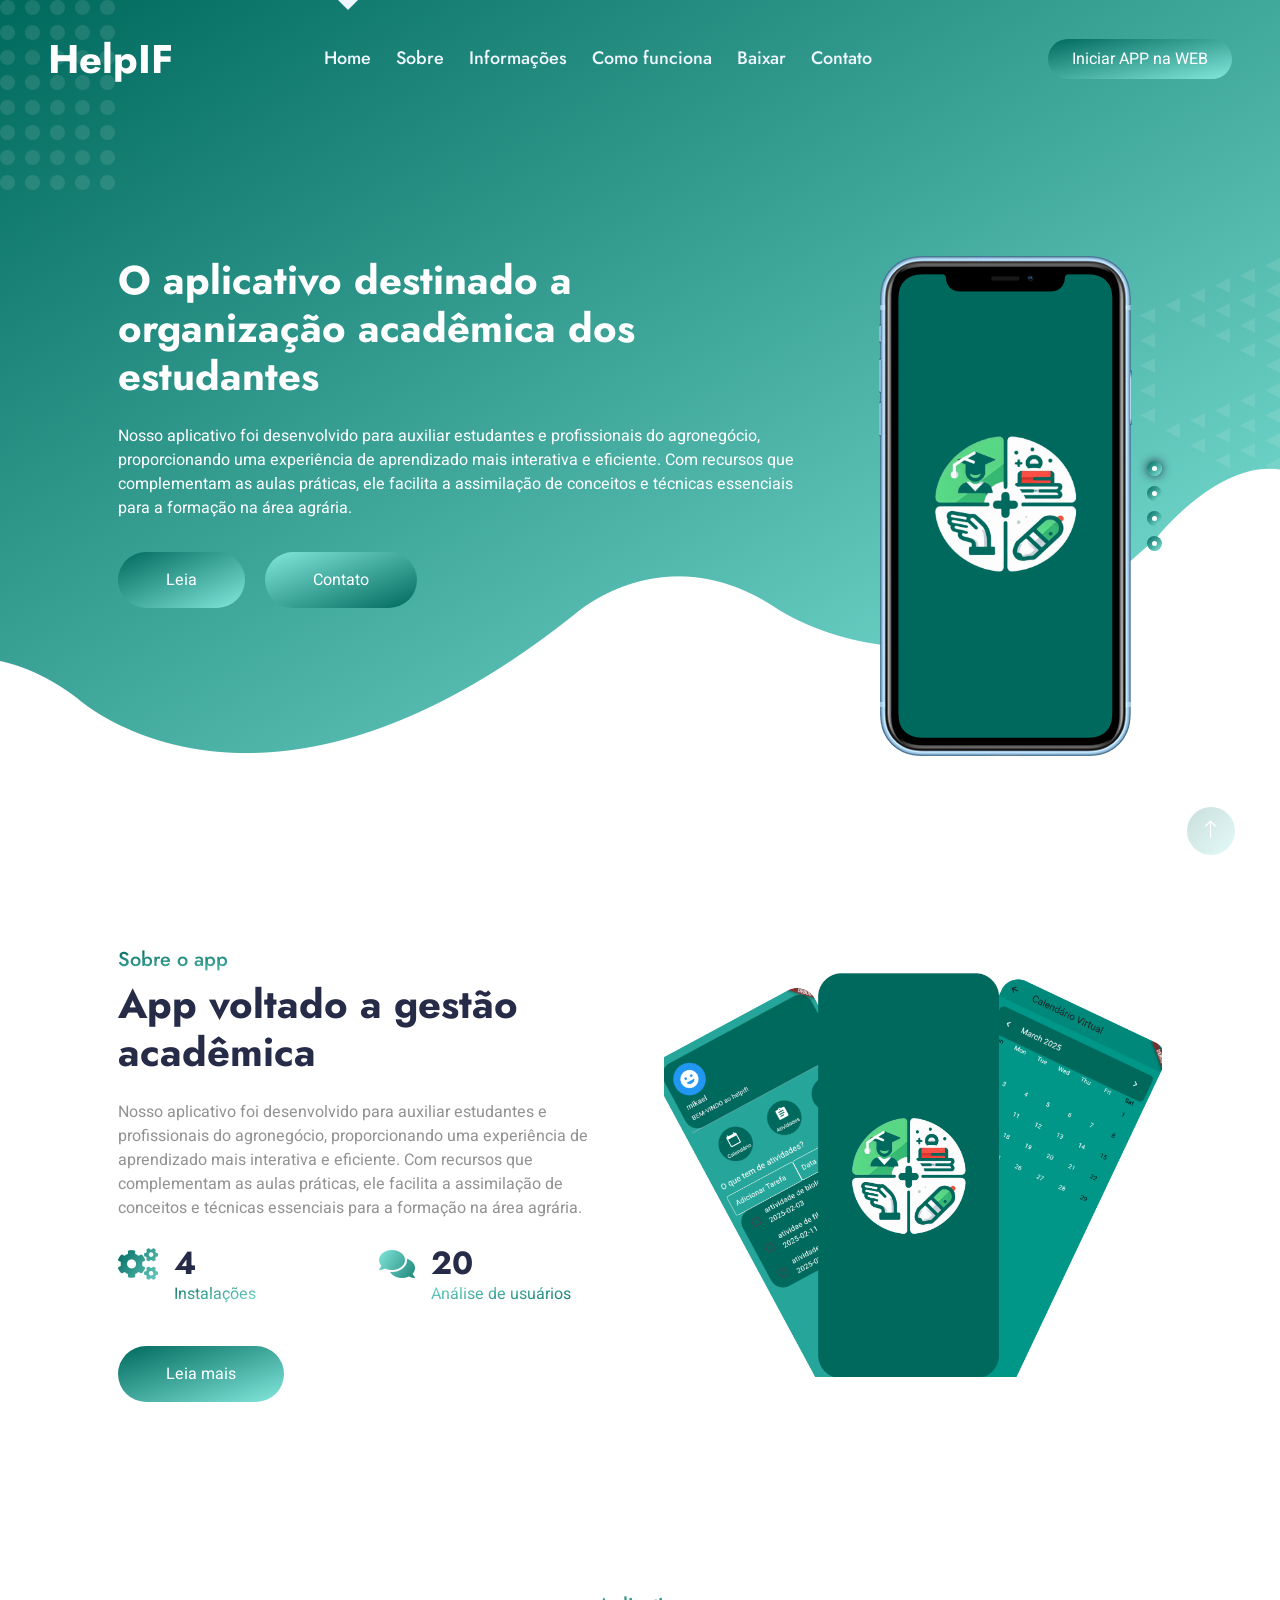
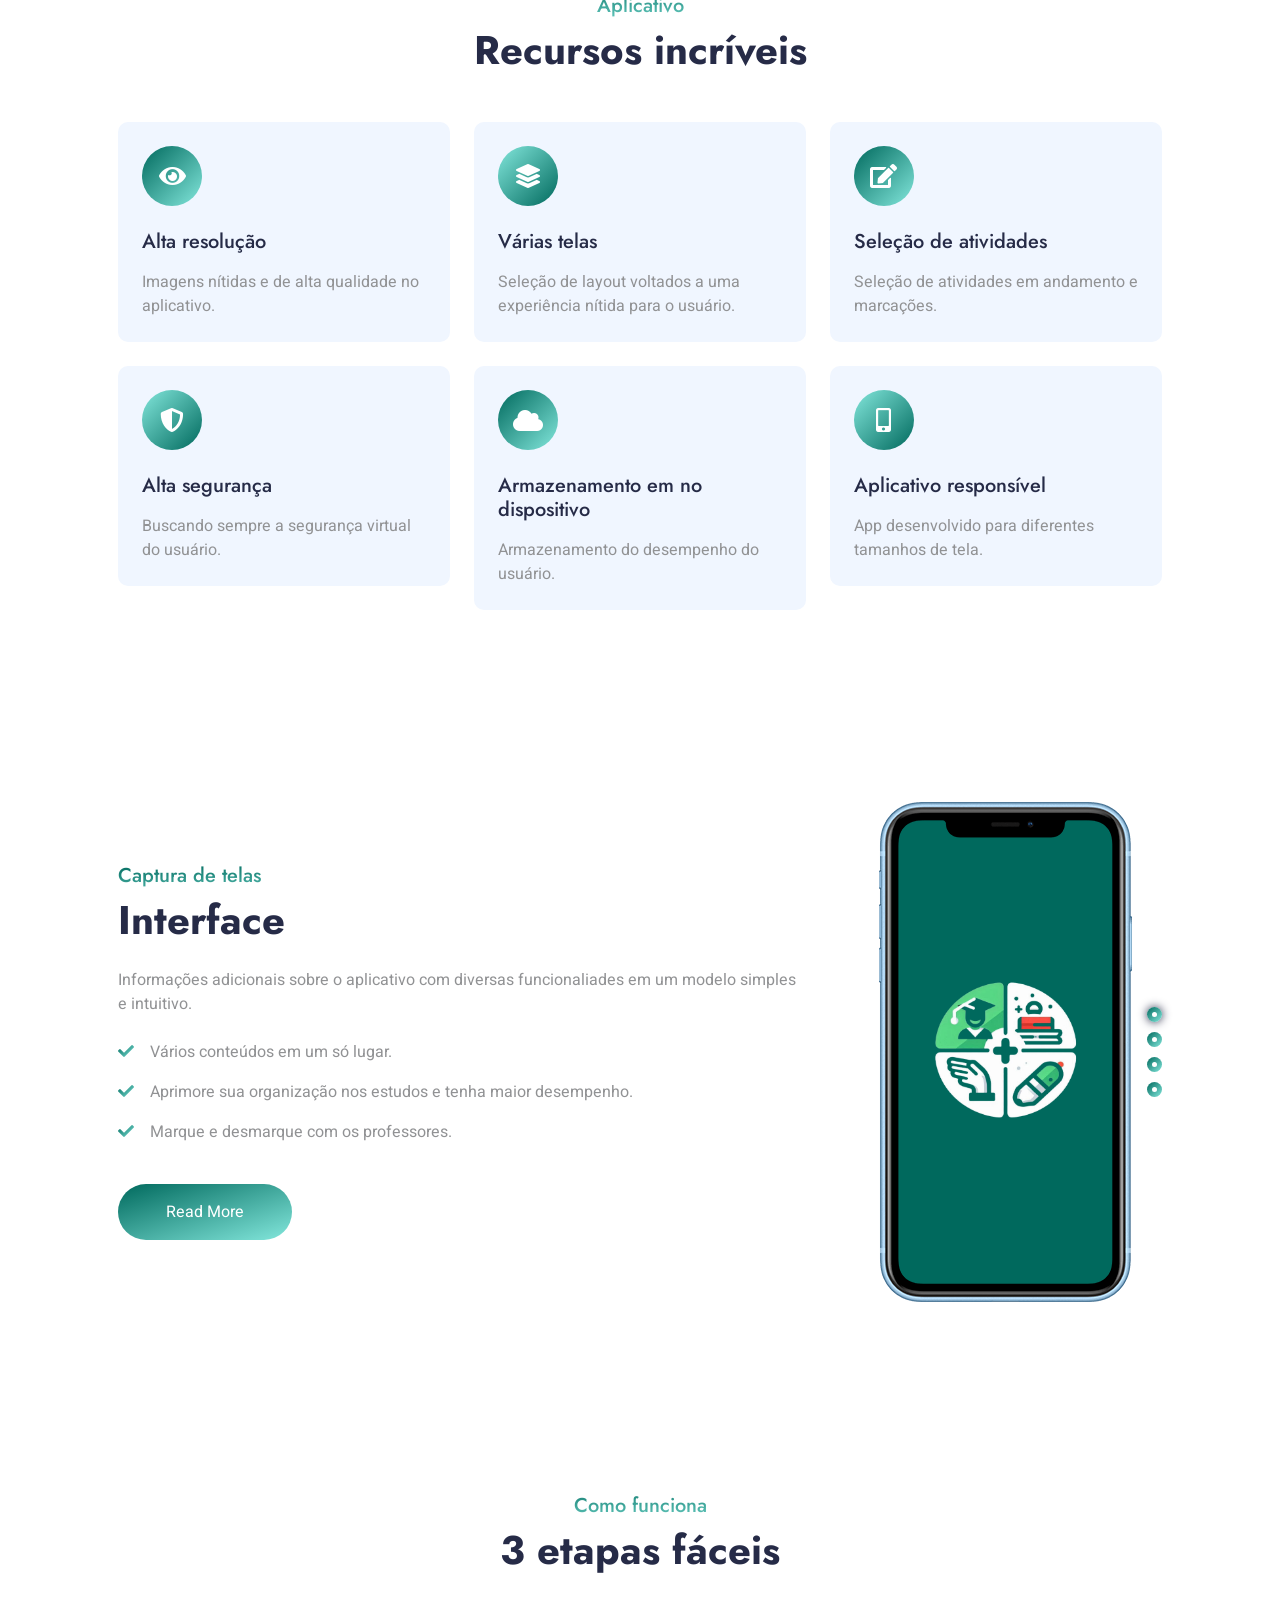
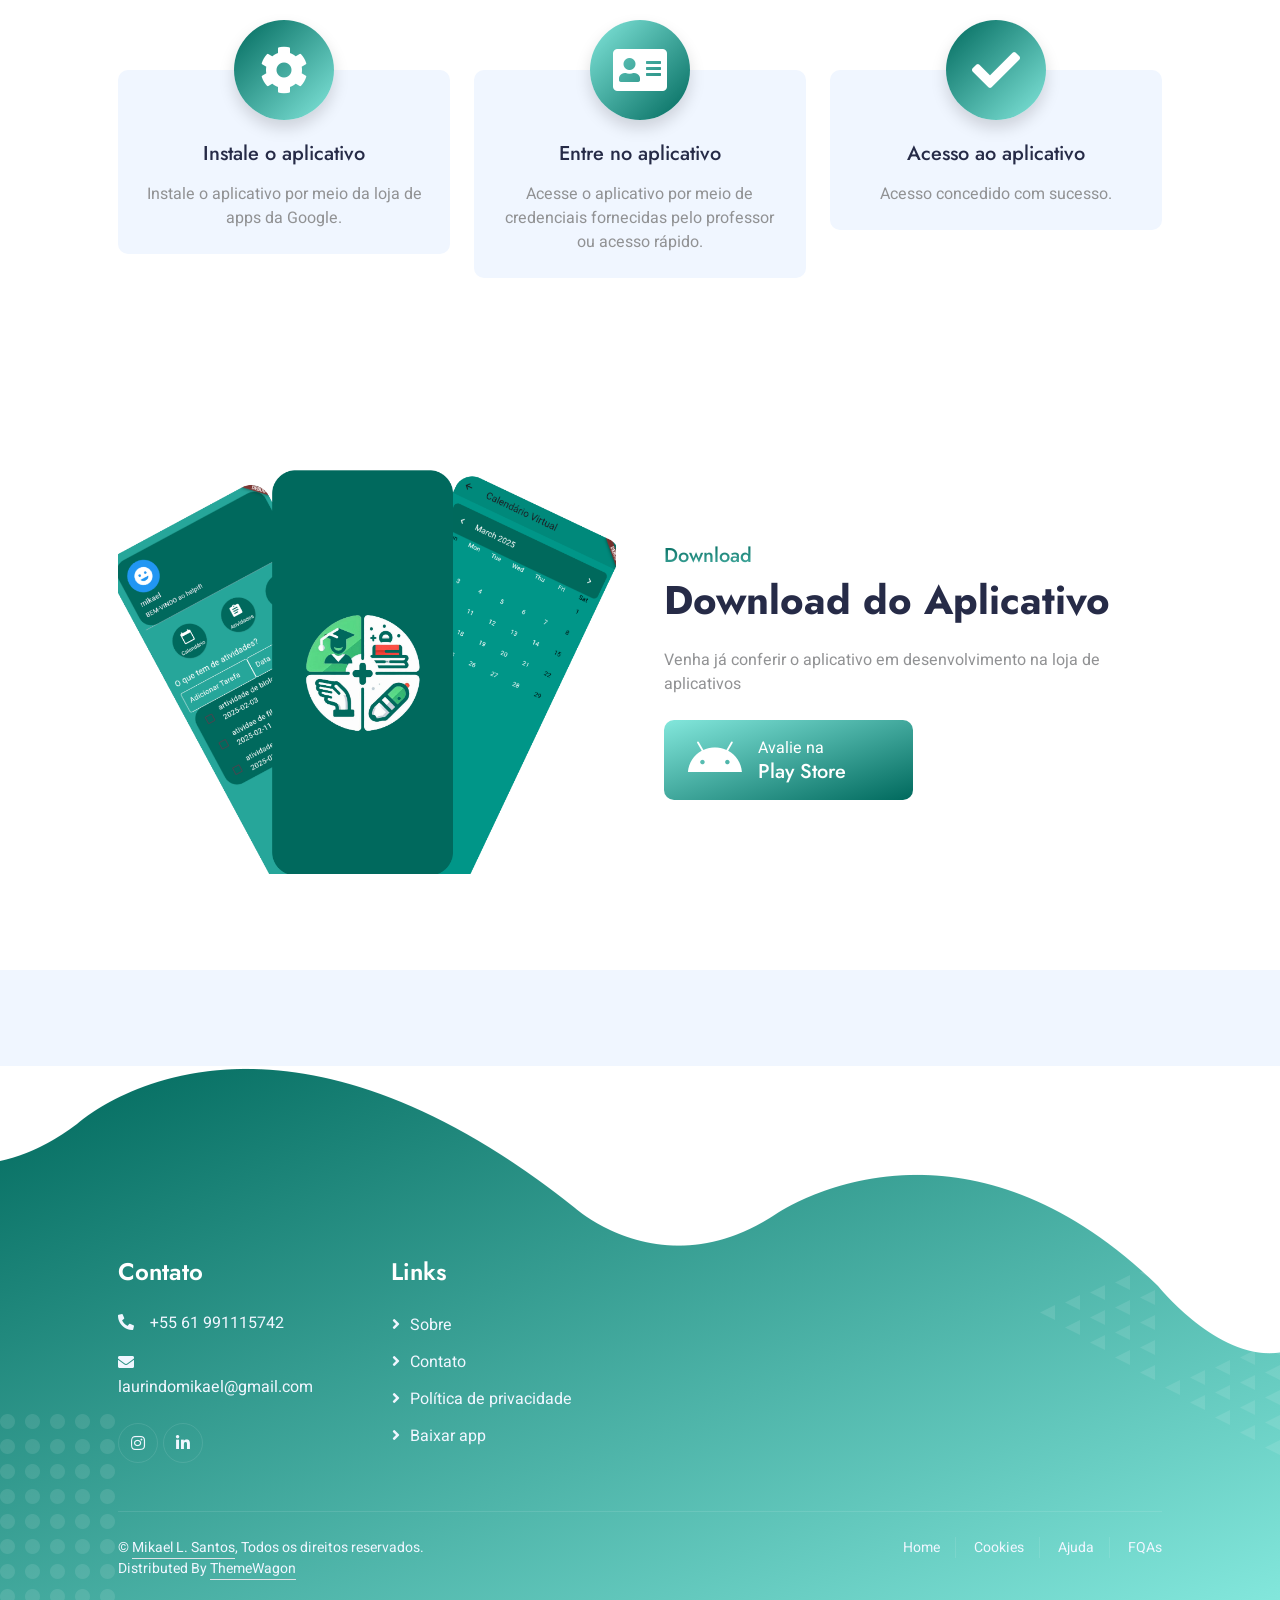
<file: SITE_HELPIF/index.html>
<!DOCTYPE html>
<html lang="pt">

<head>
    <meta charset="utf-8">
    <title>HelpIF</title>
    <meta content="width=device-width, initial-scale=1.0" name="viewport">
    <meta content="" name="keywords">
    <meta content="" name="description">

    <!-- Favicon -->
    <link href="img/favicon.ico" rel="icon">

    <!-- Google Web Fonts -->
    <link rel="preconnect" href="https://fonts.googleapis.com">
    <link rel="preconnect" href="https://fonts.gstatic.com" crossorigin>
    <link href="https://fonts.googleapis.com/css2?family=Heebo:wght@400;500&family=Jost:wght@500;600;700&display=swap" rel="stylesheet"> 

    <!-- Icon Font Stylesheet -->
    <link href="https://cdnjs.cloudflare.com/ajax/libs/font-awesome/5.10.0/css/all.min.css" rel="stylesheet">
    <link href="https://cdn.jsdelivr.net/npm/bootstrap-icons@1.4.1/font/bootstrap-icons.css" rel="stylesheet">

    <!-- Libraries Stylesheet -->
    <link href="lib/animate/animate.min.css" rel="stylesheet">
    <link href="lib/owlcarousel/assets/owl.carousel.min.css" rel="stylesheet">

    <!-- Customized Bootstrap Stylesheet -->
    <link href="css/bootstrap.min.css" rel="stylesheet">

    <!-- Template Stylesheet -->
    <link href="css/style.css" rel="stylesheet">
</head>

<body data-bs-spy="scroll" data-bs-target=".navbar" data-bs-offset="51">
    <div class="container-xxl bg-white p-0">
        <!-- Spinner Start -->
        <div id="spinner" class="show bg-white position-fixed translate-middle w-100 vh-100 top-50 start-50 d-flex align-items-center justify-content-center">
            <div class="spinner-grow text-primary" style="width: 3rem; height: 3rem;" role="status">
                <span class="sr-only">Carregando...</span>
            </div>
        </div>
        <!-- Spinner End -->


        <!-- Navbar & Hero Start -->
        <div class="container-xxl position-relative p-0" id="home">
            <nav class="navbar navbar-expand-lg navbar-light px-4 px-lg-5 py-3 py-lg-0">
                <a href="" class="navbar-brand p-0">
                    <h1 class="m-0">HelpIF</h1>
                    <!-- <img src="img/logo.png" alt="Logo"> -->
                </a>
                <button class="navbar-toggler" type="button" data-bs-toggle="collapse" data-bs-target="#navbarCollapse">
                    <span class="fa fa-bars"></span>
                </button>
                <div class="collapse navbar-collapse" id="navbarCollapse">  
                    <div class="navbar-nav mx-auto py-0">
                        <a href="#home" class="nav-item nav-link active">Home</a>
                        <a href="#Sobre" class="nav-item nav-link">Sobre</a>
                        <a href="#feature" class="nav-item nav-link">Informações</a>
                        <a href="#funciona" class="nav-item nav-link">Como funciona</a>
                        <a href="#baixar" class="nav-item nav-link">Baixar</a>
                        <a href="#contatos" class="nav-item nav-link">Contato</a>
                    </div>
                    <a href="/SITE_HELPIF/aplicativo/index.html" class="btn btn-primary-gradient rounded-pill py-2 px-4 ms-3 d-none d-lg-block">Iniciar APP na WEB</a>
                </div>
            </nav>

            <div class="container-xxl bg-primary hero-header" id="home">
                <div class="container px-lg-5">
                    <div class="row g-5">
                        <div class="col-lg-8 text-center text-lg-start">
                            <h1 class="text-white mb-4 animated slideInDown">O aplicativo destinado a organização acadêmica dos estudantes</h1>
                            <p class="text-white pb-3 animated slideInDown">Nosso aplicativo foi desenvolvido para auxiliar estudantes e profissionais do agronegócio, proporcionando uma experiência de aprendizado mais interativa e eficiente. Com recursos que complementam as aulas práticas, ele facilita a assimilação de conceitos e técnicas essenciais para a formação na área agrária.</p>
                            <a href="" class="btn btn-primary-gradient py-sm-3 px-4 px-sm-5 rounded-pill me-3 animated slideInLeft">Leia</a>
                            <a href="" class="btn btn-secondary-gradient py-sm-3 px-4 px-sm-5 rounded-pill animated slideInRight">Contato</a>
                        </div>
                        <div class="col-lg-4 d-flex justify-content-center justify-content-lg-end wow fadeInUp" data-wow-delay="0.3s">
                            <div class="owl-carousel screenshot-carousel">
                                <img class="img-fluid" src="img/screenshot-1.png" alt="">
                                <img class="img-fluid" src="img/screenshot-2.png" alt="">
                                <img class="img-fluid" src="img/screenshot-3.png" alt="">
                                <img class="img-fluid" src="img/screenshot-4.png" alt="">
                            </div>
                        </div>
                    </div>
                </div>
            </div>
        </div>
        <!-- Navbar & Hero End -->


        <!-- About Start -->
        <div class="container-xxl py-5" id="Sobre">
            <div class="container py-5 px-lg-5">
                <div class="row g-5 align-items-center">
                    <div class="col-lg-6 wow fadeInUp" data-wow-delay="0.1s">
                        <h5 class="text-primary-gradient fw-medium">Sobre o app</h5>
                        <h1 class="mb-4">App voltado a gestão acadêmica</h1>
                        <p class="mb-4">Nosso aplicativo foi desenvolvido para auxiliar estudantes e profissionais do agronegócio, proporcionando uma experiência de aprendizado mais interativa e eficiente. Com recursos que complementam as aulas práticas, ele facilita a assimilação de conceitos e técnicas essenciais para a formação na área agrária.</p>
                        <div class="row g-4 mb-4">
                            <div class="col-sm-6 wow fadeIn" data-wow-delay="0.5s">
                                <div class="d-flex">
                                    <i class="fa fa-cogs fa-2x text-primary-gradient flex-shrink-0 mt-1"></i>
                                    <div class="ms-3">
                                        <h2 class="mb-0" data-toggle="counter-up">10</h2>
                                        <p class="text-primary-gradient mb-0">Instalações</p>
                                    </div>
                                </div>
                            </div>
                            <div class="col-sm-6 wow fadeIn" data-wow-delay="0.7s">
                                <div class="d-flex">
                                    <i class="fa fa-comments fa-2x text-secondary-gradient flex-shrink-0 mt-1"></i>
                                    <div class="ms-3">
                                        <h2 class="mb-0" data-toggle="counter-up">50</h2>
                                        <p class="text-secondary-gradient mb-0">Análise de usuários</p>
                                    </div>
                                </div>
                            </div>
                        </div>
                        <a href="" class="btn btn-primary-gradient py-sm-3 px-4 px-sm-5 rounded-pill mt-3">Leia mais</a>
                    </div>
                    <div class="col-lg-6">
                        <img class="img-fluid wow fadeInUp" data-wow-delay="0.5s" src="img/about1.png">
                    </div>
                </div>
            </div>
        </div>
        <!-- About End -->


        <!-- Features Start -->
        <div class="container-xxl py-5" id="feature">
            <div class="container py-5 px-lg-5">
                <div class="text-center wow fadeInUp" data-wow-delay="0.1s">
                    <h5 class="text-primary-gradient fw-medium">Aplicativo</h5>
                    <h1 class="mb-5">Recursos incríveis</h1>
                </div>
                <div class="row g-4">
                    <div class="col-lg-4 col-md-6 wow fadeInUp" data-wow-delay="0.1s">
                        <div class="feature-item bg-light rounded p-4">
                            <div class="d-inline-flex align-items-center justify-content-center bg-primary-gradient rounded-circle mb-4" style="width: 60px; height: 60px;">
                                <i class="fa fa-eye text-white fs-4"></i>
                            </div>
                            <h5 class="mb-3">Alta resolução</h5>
                            <p class="m-0">Imagens nítidas e de alta qualidade no aplicativo.</p>
                        </div>
                    </div>
                    <div class="col-lg-4 col-md-6 wow fadeInUp" data-wow-delay="0.3s">
                        <div class="feature-item bg-light rounded p-4">
                            <div class="d-inline-flex align-items-center justify-content-center bg-secondary-gradient rounded-circle mb-4" style="width: 60px; height: 60px;">
                                <i class="fa fa-layer-group text-white fs-4"></i>
                            </div>
                            <h5 class="mb-3">Várias telas</h5>
                            <p class="m-0">Seleção de layout voltados a uma experiência nítida para o usuário.</p>
                        </div>
                    </div>
                    <div class="col-lg-4 col-md-6 wow fadeInUp" data-wow-delay="0.5s">
                        <div class="feature-item bg-light rounded p-4">
                            <div class="d-inline-flex align-items-center justify-content-center bg-primary-gradient rounded-circle mb-4" style="width: 60px; height: 60px;">
                                <i class="fa fa-edit text-white fs-4"></i>
                            </div>
                            <h5 class="mb-3">Seleção de atividades </h5>
                            <p class="m-0">Seleção de atividades em andamento e marcações.</p>
                        </div>
                    </div>
                    <div class="col-lg-4 col-md-6 wow fadeInUp" data-wow-delay="0.1s">
                        <div class="feature-item bg-light rounded p-4">
                            <div class="d-inline-flex align-items-center justify-content-center bg-secondary-gradient rounded-circle mb-4" style="width: 60px; height: 60px;">
                                <i class="fa fa-shield-alt text-white fs-4"></i>
                            </div>
                            <h5 class="mb-3">Alta segurança</h5>
                            <p class="m-0">Buscando sempre a segurança virtual do usuário.</p>
                        </div>
                    </div>
                    <div class="col-lg-4 col-md-6 wow fadeInUp" data-wow-delay="0.3s">
                        <div class="feature-item bg-light rounded p-4">
                            <div class="d-inline-flex align-items-center justify-content-center bg-primary-gradient rounded-circle mb-4" style="width: 60px; height: 60px;">
                                <i class="fa fa-cloud text-white fs-4"></i>
                            </div>
                            <h5 class="mb-3">Armazenamento em no dispositivo</h5>
                            <p class="m-0">Armazenamento do desempenho do usuário.</p>
                        </div>
                    </div>
                    <div class="col-lg-4 col-md-6 wow fadeInUp" data-wow-delay="0.5s">
                        <div class="feature-item bg-light rounded p-4">
                            <div class="d-inline-flex align-items-center justify-content-center bg-secondary-gradient rounded-circle mb-4" style="width: 60px; height: 60px;">
                                <i class="fa fa-mobile-alt text-white fs-4"></i>
                            </div>
                            <h5 class="mb-3">Aplicativo responsível</h5>
                            <p class="m-0">App desenvolvido para diferentes tamanhos de tela.</p>
                        </div>
                    </div>
                </div>
            </div>
        </div>
        <!-- Features End -->


        <!-- Screenshot Start -->
        <div class="container-xxl py-5">
            <div class="container py-5 px-lg-5">
                <div class="row g-5 align-items-center">
                    <div class="col-lg-8 wow fadeInUp" data-wow-delay="0.1s">
                        <h5 class="text-primary-gradient fw-medium">Captura de telas</h5>
                        <h1 class="mb-4">Interface</h1>
                        <p class="mb-4">Informações adicionais sobre o aplicativo com diversas funcionaliades em um modelo simples e intuitivo.</p>
                        <p><i class="fa fa-check text-primary-gradient me-3"></i>Vários conteúdos em um só lugar.</p>
                        <p><i class="fa fa-check text-primary-gradient me-3"></i>Aprimore sua organização nos estudos e tenha maior desempenho.</p>
                        <p class="mb-4"><i class="fa fa-check text-primary-gradient me-3"></i>Marque e desmarque com os professores.</p>
                        <a href="" class="btn btn-primary-gradient py-sm-3 px-4 px-sm-5 rounded-pill mt-3">Read More</a>
                    </div>
                    <div class="col-lg-4 d-flex justify-content-center justify-content-lg-end wow fadeInUp" data-wow-delay="0.3s">
                        <div class="owl-carousel screenshot-carousel">
                            <img class="img-fluid" src="img/screenshot-1.png" alt="">
                            <img class="img-fluid" src="img/screenshot-2.png" alt="">
                            <img class="img-fluid" src="img/screenshot-3.png" alt="">
                            <img class="img-fluid" src="img/screenshot-4.png" alt="">
                        </div>
                    </div>
                </div>
            </div>
        </div>
        <!-- Screenshot End -->


        <!-- Process Start -->
        <div class="container-xxl py-5" id="funciona">
            <div class="container py-5 px-lg-5">
                <div class="text-center pb-4 wow fadeInUp" data-wow-delay="0.1s">
                    <h5 class="text-primary-gradient fw-medium">Como funciona</h5>
                    <h1 class="mb-5">3 etapas fáceis</h1>
                </div>
                <div class="row gy-5 gx-4 justify-content-center">
                    <div class="col-lg-4 col-sm-6 text-center pt-4 wow fadeInUp" data-wow-delay="0.1s">
                        <div class="position-relative bg-light rounded pt-5 pb-4 px-4">
                            <div class="d-inline-flex align-items-center justify-content-center bg-primary-gradient rounded-circle position-absolute top-0 start-50 translate-middle shadow" style="width: 100px; height: 100px;">
                                <i class="fa fa-cog fa-3x text-white"></i>
                            </div>
                            <h5 class="mt-4 mb-3">Instale o aplicativo</h5>
                            <p class="mb-0">Instale o aplicativo por meio da loja de apps da Google.</p>
                        </div>
                    </div>
                    <div class="col-lg-4 col-sm-6 text-center pt-4 wow fadeInUp" data-wow-delay="0.3s">
                        <div class="position-relative bg-light rounded pt-5 pb-4 px-4">
                            <div class="d-inline-flex align-items-center justify-content-center bg-secondary-gradient rounded-circle position-absolute top-0 start-50 translate-middle shadow" style="width: 100px; height: 100px;">
                                <i class="fa fa-address-card fa-3x text-white"></i>
                            </div>
                            <h5 class="mt-4 mb-3">Entre no aplicativo</h5>
                            <p class="mb-0">Acesse o aplicativo por meio de credenciais fornecidas pelo professor ou acesso rápido.</p>
                        </div>
                    </div>
                    <div class="col-lg-4 col-sm-6 text-center pt-4 wow fadeInUp" data-wow-delay="0.5s">
                        <div class="position-relative bg-light rounded pt-5 pb-4 px-4">
                            <div class="d-inline-flex align-items-center justify-content-center bg-primary-gradient rounded-circle position-absolute top-0 start-50 translate-middle shadow" style="width: 100px; height: 100px;">
                                <i class="fa fa-check fa-3x text-white"></i>
                            </div>
                            <h5 class="mt-4 mb-3">Acesso ao aplicativo</h5>
                            <p class="mb-0">Acesso concedido com sucesso.</p>
                        </div>
                    </div>
                </div>
            </div>
        </div>
        <!-- Process Start -->


        <!-- Download Start -->
        <div class="container-xxl py-5" id="baixar">
            <div class="container py-5 px-lg-5">
                <div class="row g-5 align-items-center">
                    <div class="col-lg-6">
                        <img class="img-fluid wow fadeInUp" data-wow-delay="0.1s" src="img/about1.png">
                    </div>
                    <div class="col-lg-6 wow fadeInUp" data-wow-delay="0.3s">
                        <h5 class="text-primary-gradient fw-medium">Download</h5>
                        <h1 class="mb-4">Download do Aplicativo</h1>
                        <p class="mb-4">Venha já conferir o aplicativo em desenvolvimento na loja de aplicativos</p>
                        <div class="col-sm-6 wow fadeIn" data-wow-delay="0.7s">
                                <a href="" class="d-flex bg-secondary-gradient rounded py-3 px-4">
                                    <i class="fab fa-android fa-3x text-white flex-shrink-0"></i>
                                    <div class="ms-3">
                                        <p class="text-white mb-0">Avalie na</p>
                                        <h5 class="text-white mb-0">Play Store</h5>
                                    </div>
                                </a>
                            </div>
                           
                                </a>
                            </div>
                        </div>
                    </div>
                </div>
            </div>
        </div>
        <!-- Download End -->
        

        <!-- Footer Start -->
        <div class="container-fluid bg-primary text-light footer wow fadeIn" data-wow-delay="0.1s" id="contatos">
            <div class="container py-5 px-lg-5" >
                <div class="row g-5">
                    <div class="col-md-6 col-lg-3">
                        <h4 class="text-white mb-4">Contato</h4>
                        <p><i class="fa fa-phone-alt me-3"></i>+55 61 991115742</p>
                        <p><i class="fa fa-envelope me-3"></i>laurindomikael@gmail.com</p>
                        <div class="d-flex pt-2">
                            <a class="btn btn-outline-light btn-social" href="https://www.instagram.com/mikaelll007/"><i class="fab fa-instagram"></i></a>
                            <a class="btn btn-outline-light btn-social" href="https://www.linkedin.com/in/mikael-laurindo-382b5720a/"><i class="fab fa-linkedin-in"></i></a>
                        </div>
                    </div>
                    <div class="col-md-6 col-lg-3">
                        <h4 class="text-white mb-4">Links</h4>
                        <a class="btn btn-link" href="#">Sobre</a>
                        <a class="btn btn-link" href="#contatos">Contato</a>
                        <a class="btn btn-link" href="privacidade.html">Política de privacidade</a>
                        <a class="btn btn-link" href="">Baixar app</a>
                    </div>
                    <div class="col-md-6 col-lg-3">
                    </div>
                    <div class="col-md-6 col-lg-3">
                       
                    </div>
                </div>
            </div>
            <div class="container px-lg-5">
                <div class="copyright">
                    <div class="row">
                        <div class="col-md-6 text-center text-md-start mb-3 mb-md-0">
                            &copy; <a class="border-bottom" >Mikael L. Santos</a>, Todos os direitos reservados. 
							
							<!--/*** This template is free as long as you keep the footer author’s credit link/attribution link/backlink. If you'd like to use the template without the footer author’s credit link/attribution link/backlink, you can purchase the Credit Removal License from "https://htmlcodex.com/credit-removal". Thank you for your support. ***/-->
                            </br>
                            Distributed By <a class="border-bottom" href="https://themewagon.com" target="_blank">ThemeWagon</a>
                        </div>
                        <div class="col-md-6 text-center text-md-end">
                            <div class="footer-menu">
                                <a href="#">Home</a>
                                <a>Cookies</a>
                                <a>Ajuda</a>
                                <a>FQAs</a>
                            </div>
                        </div>
                    </div>
                </div>
            </div>
        </div>
        <!-- Footer End -->


        <!-- Back to Top -->
        <a href="#" class="btn btn-lg btn-lg-square back-to-top pt-2"><i class="bi bi-arrow-up text-white"></i></a>
    </div>

    <!-- JavaScript Libraries -->
    <script src="https://code.jquery.com/jquery-3.4.1.min.js"></script>
    <script src="https://cdn.jsdelivr.net/npm/bootstrap@5.0.0/dist/js/bootstrap.bundle.min.js"></script>
    <script src="lib/wow/wow.min.js"></script>
    <script src="lib/easing/easing.min.js"></script>
    <script src="lib/waypoints/waypoints.min.js"></script>
    <script src="lib/counterup/counterup.min.js"></script>
    <script src="lib/owlcarousel/owl.carousel.min.js"></script>

    <!-- Template Javascript -->
    <script src="js/main.js"></script>
</body>

</html>
</file>
<file: SITE_HELPIF/css/style.css>
/********** Template CSS **********/
*{
    scroll-behavior: smooth;
}

:root {
    --primary: #00695d;
    --secondary: #83e7dc;
    --light: #F0F6FF;
    --dark: #262B47;
}


/*** Spinner ***/
#spinner {
    opacity: 0;
    visibility: hidden;
    transition: opacity .5s ease-out, visibility 0s linear .5s;
    z-index: 99999;
    
}

#spinner.show {
    transition: opacity .5s ease-out, visibility 0s linear 0s;
    visibility: visible;
    opacity: 1;
}


/*** Heading ***/
h1,
h2,
.fw-bold {
    font-weight: 700 !important;
}

h3,
h4,
.fw-semi-bold {
    font-weight: 600 !important;
}

h5,
h6,
.fw-medium {
    font-weight: 500 !important;
}


/*** Gradient Text & BG ***/
.text-primary-gradient {
    background: linear-gradient(to bottom right, var(--primary), var(--secondary));
    -webkit-background-clip: text;
    -webkit-text-fill-color: transparent;
}

.text-secondary-gradient {
    background: linear-gradient(to bottom right, var(--secondary), var(--primary));
    -webkit-background-clip: text;
    -webkit-text-fill-color: transparent;
}

.bg-primary-gradient {
    background: linear-gradient(to bottom right, var(--primary), var(--secondary));
}

.bg-secondary-gradient {
    background: linear-gradient(to bottom right, var(--secondary), var(--primary));
}


/*** Button ***/
.btn {
    transition: .5s;
}

.btn.btn-primary-gradient,
.btn.btn-secondary-gradient {
    position: relative;
    overflow: hidden;
    border: none;
    color: #FFFFFF;
    z-index: 1;
}

.btn.btn-primary-gradient::after,
.btn.btn-secondary-gradient::after {
    position: absolute;
    content: "";
    top: 0;
    left: 0;
    width: 100%;
    height: 100%;
    transition: .5s;
    z-index: -1;
    opacity: 0;
}

.btn.btn-primary-gradient,
.btn.btn-secondary-gradient::after {
    background: linear-gradient(to bottom right, var(--primary), var(--secondary));
}

.btn.btn-secondary-gradient,
.btn.btn-primary-gradient::after {
    background: linear-gradient(to bottom right, var(--secondary), var(--primary));
}

.btn.btn-primary-gradient:hover::after,
.btn.btn-secondary-gradient:hover::after {
    opacity: 1;
}

.btn-square {
    width: 38px;
    height: 38px;
}

.btn-sm-square {
    width: 32px;
    height: 32px;
}

.btn-lg-square {
    width: 48px;
    height: 48px;
}

.btn-square,
.btn-sm-square,
.btn-lg-square {
    padding: 0;
    display: flex;
    align-items: center;
    justify-content: center;
    font-weight: normal;
    border-radius: 50px;
}

.back-to-top {
    position: fixed;
    display: none;
    right: 45px;
    bottom: 45px;
    z-index: 99;
    border: none;
    background: linear-gradient(to bottom right, var(--primary), var(--secondary));
}


/*** Navbar ***/
.navbar-light .navbar-nav .nav-link {
    position: relative;
    margin-right: 25px;
    padding: 45px 0;
    font-family: 'Jost', sans-serif;
    font-size: 18px;
    font-weight: 500;
    color: var(--light) !important;
    outline: none;
    transition: .5s;
}

.navbar-light .navbar-nav .nav-link::before {
    position: absolute;
    content: "";
    width: 0;
    height: 0;
    top: -10px;
    left: 50%;
    transform: translateX(-50%);
    border: 10px solid;
    border-color: var(--light) transparent transparent transparent;
    transition: .5s;
}

.sticky-top.navbar-light .navbar-nav .nav-link {
    padding: 20px 0;
    color: var(--dark) !important;
}

.navbar-light .navbar-nav .nav-link:hover::before,
.navbar-light .navbar-nav .nav-link.active::before {
    top: 0;
}

.navbar-light .navbar-brand h1 {
    color: #FFFFFF;
}

.navbar-light .navbar-brand img {
    max-height: 60px;
    transition: .5s;
}

.sticky-top.navbar-light .navbar-brand img {
    max-height: 45px;
}

@media (max-width: 991.98px) {
    .sticky-top.navbar-light {
        position: relative;
        background: #FFFFFF;
    }

    .navbar-light .navbar-collapse {
        margin-top: 15px;
        border-top: 1px solid #DDDDDD;
    }

    .navbar-light .navbar-nav .nav-link,
    .sticky-top.navbar-light .navbar-nav .nav-link {
        padding: 10px 0;
        margin-left: 0;
        color: var(--dark) !important;
    }

    .navbar-light .navbar-nav .nav-link::before {
        display: none;
    }

    .navbar-light .navbar-nav .nav-link:hover,
    .navbar-light .navbar-nav .nav-link.active {
        color: var(--primary) !important;
    }

    .navbar-light .navbar-brand h1 {
        background: linear-gradient(to bottom right, var(--primary), var(--secondary));
        -webkit-background-clip: text;
        -webkit-text-fill-color: transparent;
    }

    .navbar-light .navbar-brand img {
        max-height: 45px;
    }
}

@media (min-width: 992px) {
    .navbar-light {
        position: absolute;
        width: 100%;
        top: 0;
        left: 0;
        z-index: 999;
    }
    
    .sticky-top.navbar-light {
        position: fixed;
        background: #FFFFFF;
    }

    .sticky-top.navbar-light .navbar-nav .nav-link::before {
        border-top-color: var(--primary);
    }

    .sticky-top.navbar-light .navbar-brand h1 {
        background: linear-gradient(to bottom right, var(--primary), var(--secondary));
        -webkit-background-clip: text;
        -webkit-text-fill-color: transparent;
    }
}


/*** Hero Header ***/
.hero-header {
    margin-bottom: 6rem;
    padding: 16rem 0 0 0;
    background:
        url(../img/bg-circle.png),
        url(../img/bg-triangle.png),
        url(../img/bg-bottom.png),
        linear-gradient(to bottom right, var(--primary), var(--secondary));
    background-position:
        left 0px top 0px,
        right 0px top 50%,
        center bottom;
    background-repeat: no-repeat;
}

@media (max-width: 991.98px) {
    .hero-header {
        padding: 6rem 0 9rem 0;
    }
}


/*** Feature ***/
.feature-item {
    transition: .5s;
}

.feature-item:hover {
    margin-top: -15px;
    box-shadow: 0 .5rem 1.5rem rgba(0, 0, 0, .08);
}


/*** Pricing ***/
.pricing .nav {
    padding: 2px;
}

.pricing .nav-link {
    padding: 12px 30px;
    font-weight: 500;
    color: var(--dark);
    background: #FFFFFF;
}

.pricing .nav-item:first-child .nav-link {
    border-radius: 30px 0 0 30px;
}

.pricing .nav-item:last-child .nav-link {
    border-radius: 0 30px 30px 0;
}

.pricing .nav-link.active {
    color: #FFFFFF;
    background: linear-gradient(to bottom right, var(--primary), var(--secondary));
}


/*** Screenshot ***/
.screenshot-carousel {
    position: relative;
    width: 253px;
    height: 500px;
    padding: 15px;
    margin-right: 30px;
}

.screenshot-carousel::before {
    position: absolute;
    content: "";
    width: 100%;
    height: 100%;
    top: 0;
    left: 0;
    background: url(../img/screenshot-frame.png) center center no-repeat;
    background-size: 253px 500px;
    z-index: 1;
}

.screenshot-carousel .owl-item img {
    position: relative;
    width: 223px;
    height: 470px;
}

.screenshot-carousel .owl-dots {
    position: absolute;
    top: 50%;
    right: -30px;
    transform: translateY(-50%);
    display: flex;
    flex-direction: column;
    align-items: center;
    justify-content: center;
}

.screenshot-carousel .owl-dot {
    position: relative;
    display: inline-block;
    margin: 5px 0;
    width: 15px;
    height: 15px;
    background: linear-gradient(to bottom right, var(--primary), var(--secondary));
    border-radius: 15px;
    transition: .5s;
}

.screenshot-carousel .owl-dot::after {
    position: absolute;
    content: "";
    width: 5px;
    height: 5px;
    top: 5px;
    left: 5px;
    background: #FFFFFF;
    border-radius: 5px;
}

.screenshot-carousel .owl-dot.active {
    box-shadow: 0 0 10px var(--dark);
}


/*** Testimonial ***/
.testimonial-carousel .owl-item .testimonial-item,
.testimonial-carousel .owl-item .testimonial-item * {
    transition: .5s;
}

.testimonial-carousel .owl-item.center .testimonial-item {
    background: linear-gradient(to bottom right, var(--primary), var(--secondary));
}

.testimonial-carousel .owl-item.center .testimonial-item h5,
.testimonial-carousel .owl-item.center .testimonial-item p {
    color: #FFFFFF !important;
}

.testimonial-carousel .owl-nav {
    margin-top: 30px;
    display: flex;
    justify-content: center;
}

.testimonial-carousel .owl-nav .owl-prev,
.testimonial-carousel .owl-nav .owl-next {
    margin: 0 12px;
    width: 50px;
    height: 50px;
    display: flex;
    align-items: center;
    justify-content: center;
    color: #FFFFFF;
    background: linear-gradient(to bottom right, var(--primary), var(--secondary));
    border-radius: 60px;
    font-size: 18px;
    transition: .5s;
}

.testimonial-carousel .owl-nav .owl-prev:hover,
.testimonial-carousel .owl-nav .owl-next:hover {
    background: linear-gradient(to bottom right, var(--secondary), var(--primary));
}


/*** Footer ***/
.footer {
    margin-top: 6rem;
    padding-top: 9rem;
    background:
        url(../img/bg-circle.png),
        url(../img/bg-triangle.png),
        url(../img/bg-top.png),
        linear-gradient(to bottom right, var(--primary), var(--secondary));
    background-position:
        left 0px bottom 0px,
        right 0px top 50%,
        center top;
    background-repeat: no-repeat;
}

.footer .btn.btn-social {
    margin-right: 5px;
    width: 40px;
    height: 40px;
    display: flex;
    align-items: center;
    justify-content: center;
    color: var(--light);
    border: 1px solid rgba(256, 256, 256, .1);
    border-radius: 40px;
    transition: .3s;
}

.footer .btn.btn-social:hover {
    color: var(--primary);
}

.footer .btn.btn-link {
    display: block;
    margin-bottom: 10px;
    padding: 0;
    text-align: left;
    color: var(--light);
    font-weight: normal;
    transition: .3s;
}

.footer .btn.btn-link::before {
    position: relative;
    content: "\f105";
    font-family: "Font Awesome 5 Free";
    font-weight: 900;
    margin-right: 10px;
}

.footer .btn.btn-link:hover {
    letter-spacing: 1px;
    box-shadow: none;
}

.footer .copyright {
    padding: 25px 0;
    font-size: 14px;
    border-top: 1px solid rgba(256, 256, 256, .1);
}

.footer .copyright a {
    color: var(--light);
}

.footer .footer-menu a {
    margin-right: 15px;
    padding-right: 15px;
    border-right: 1px solid rgba(255, 255, 255, .1);
}

.footer .footer-menu a:last-child {
    margin-right: 0;
    padding-right: 0;
    border-right: none;
}
.container_privacidade {
    margin-top: 50px;
    margin-bottom: 200px;
    margin-right: 100px;
    margin-left: 100px;
    text-align: justify;
}
</file>
